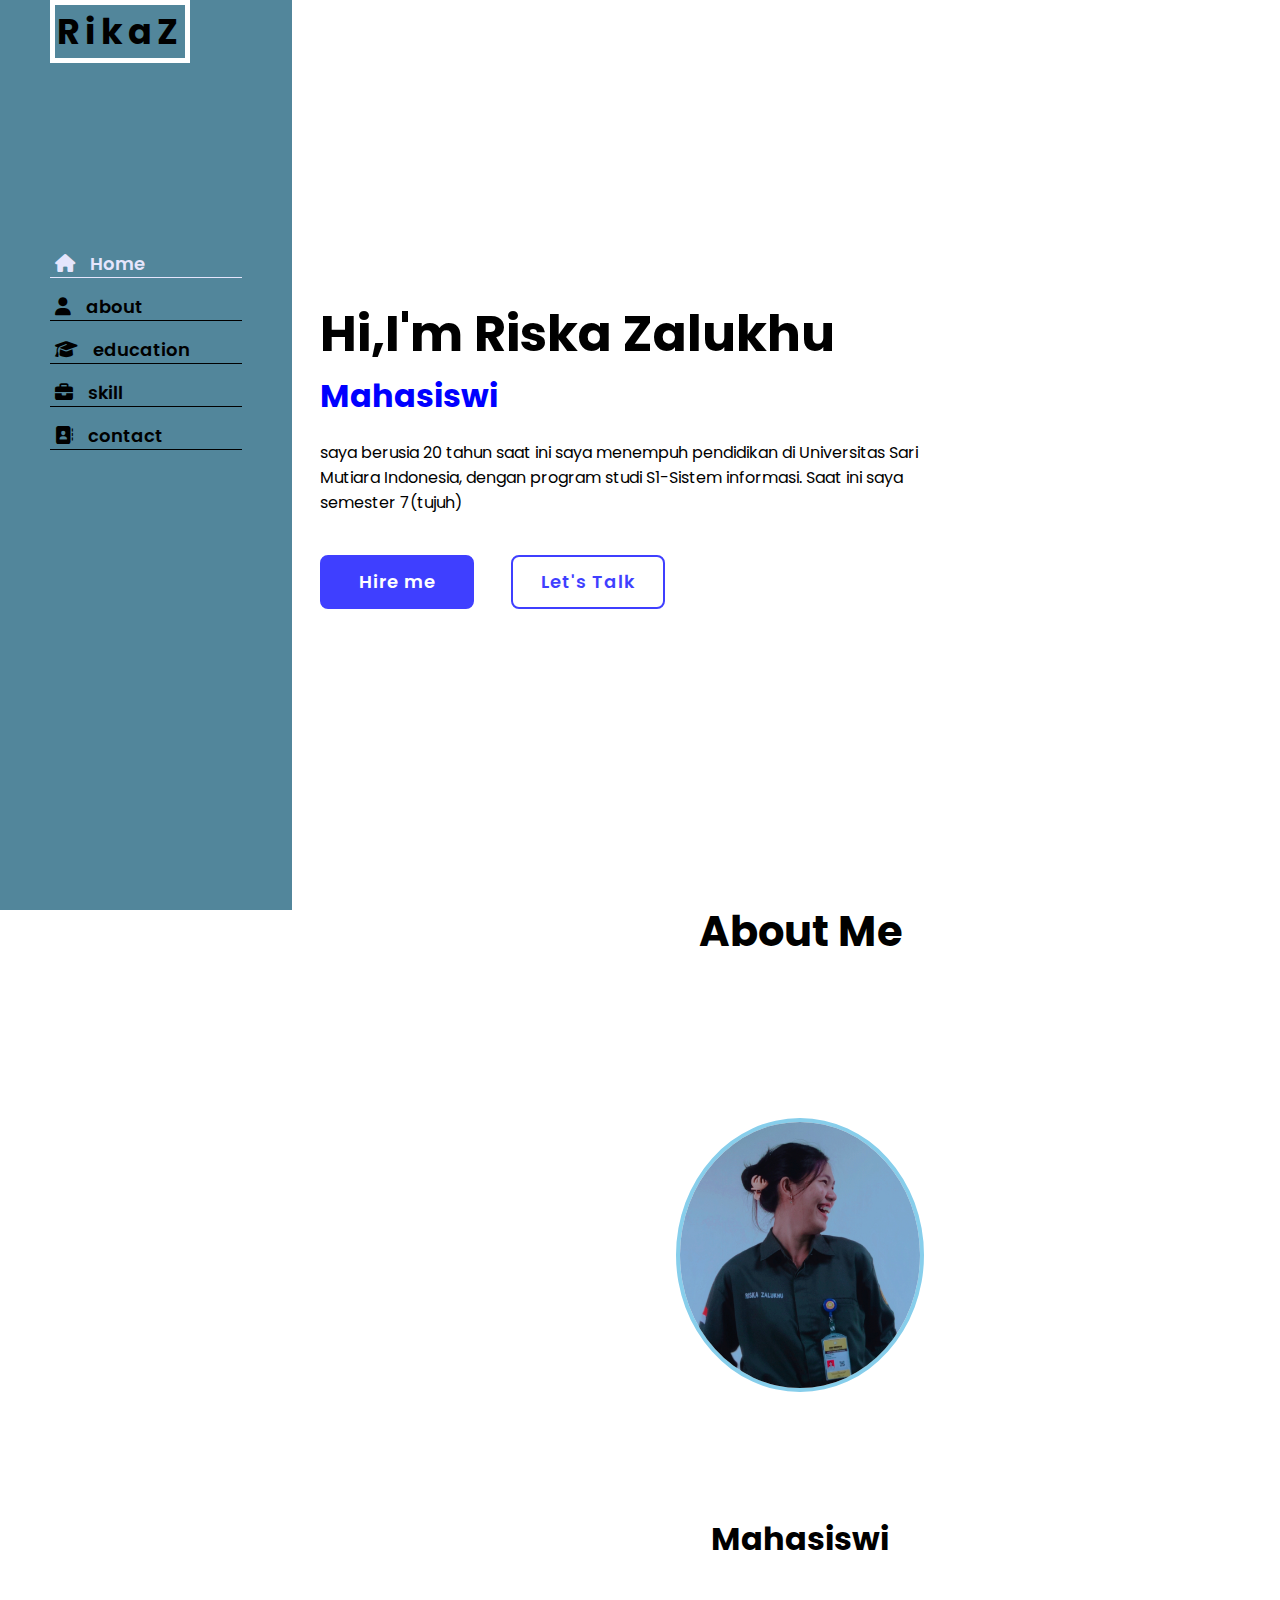
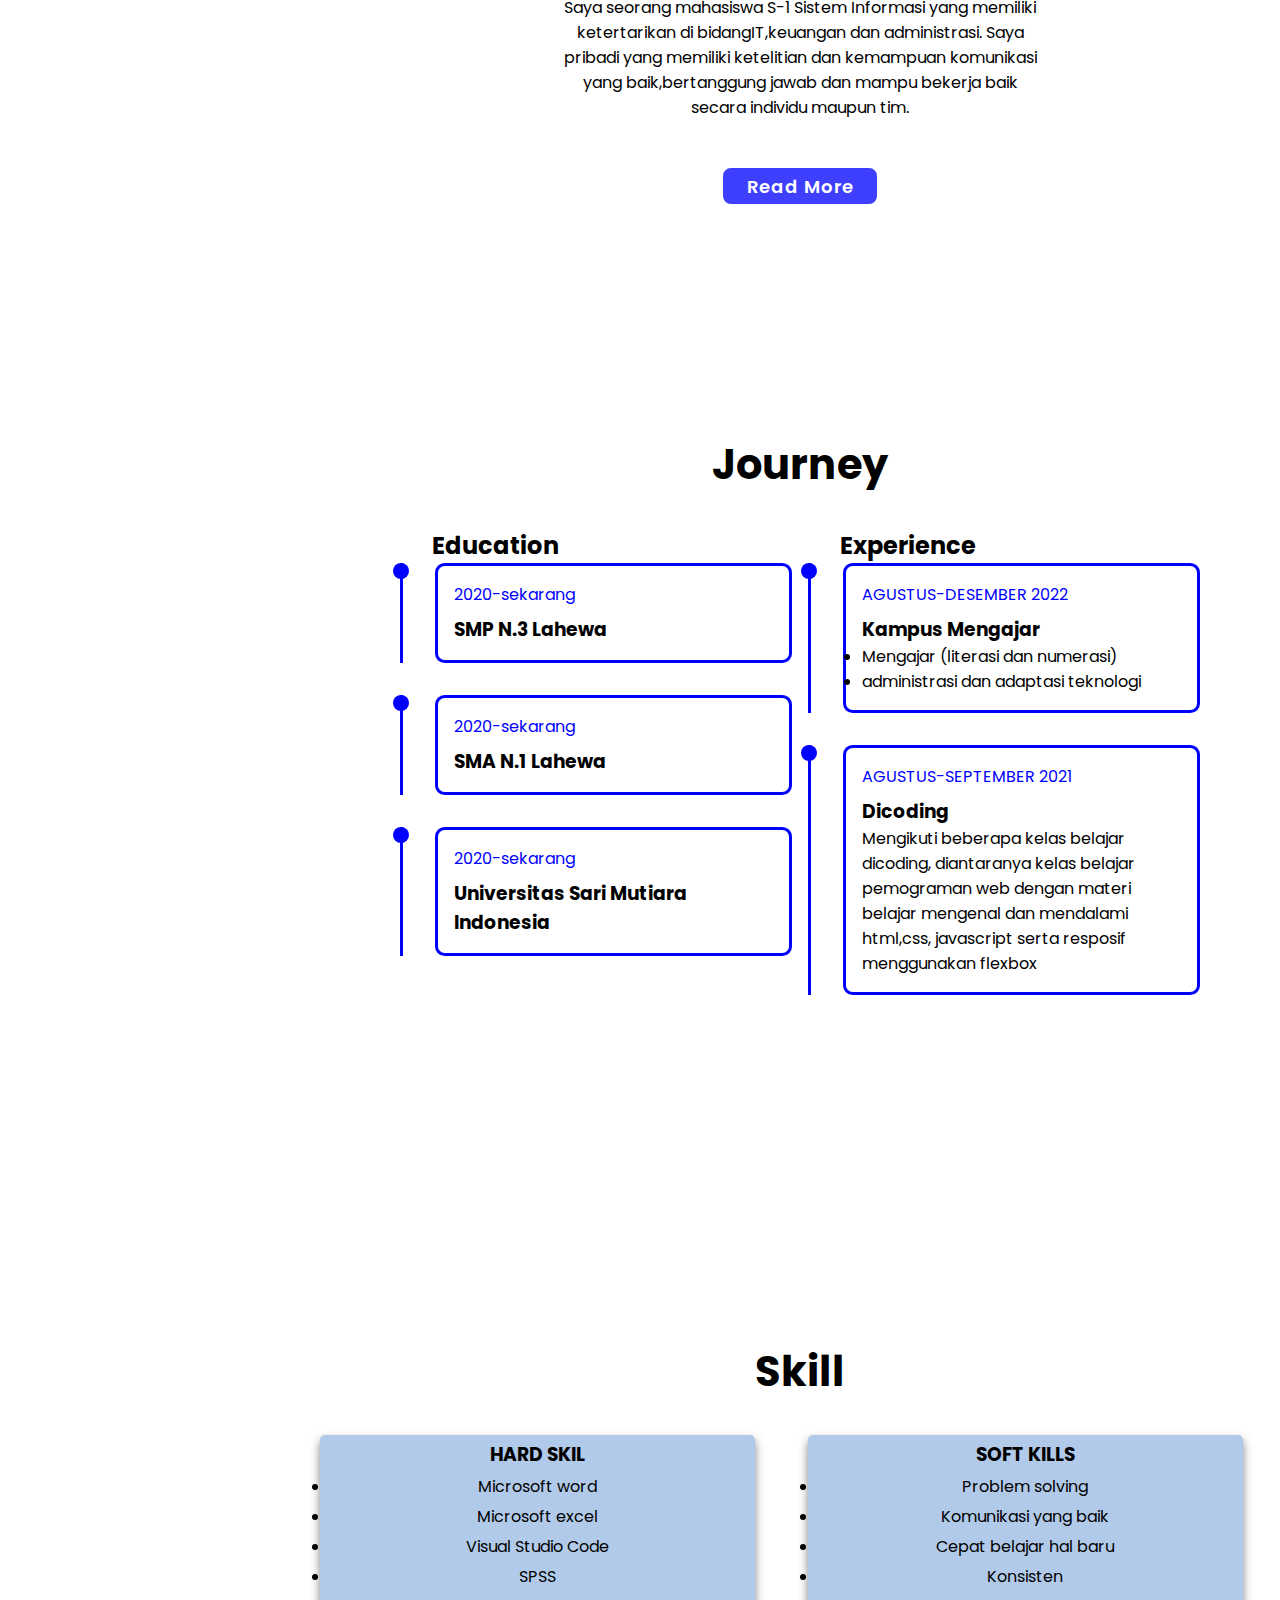
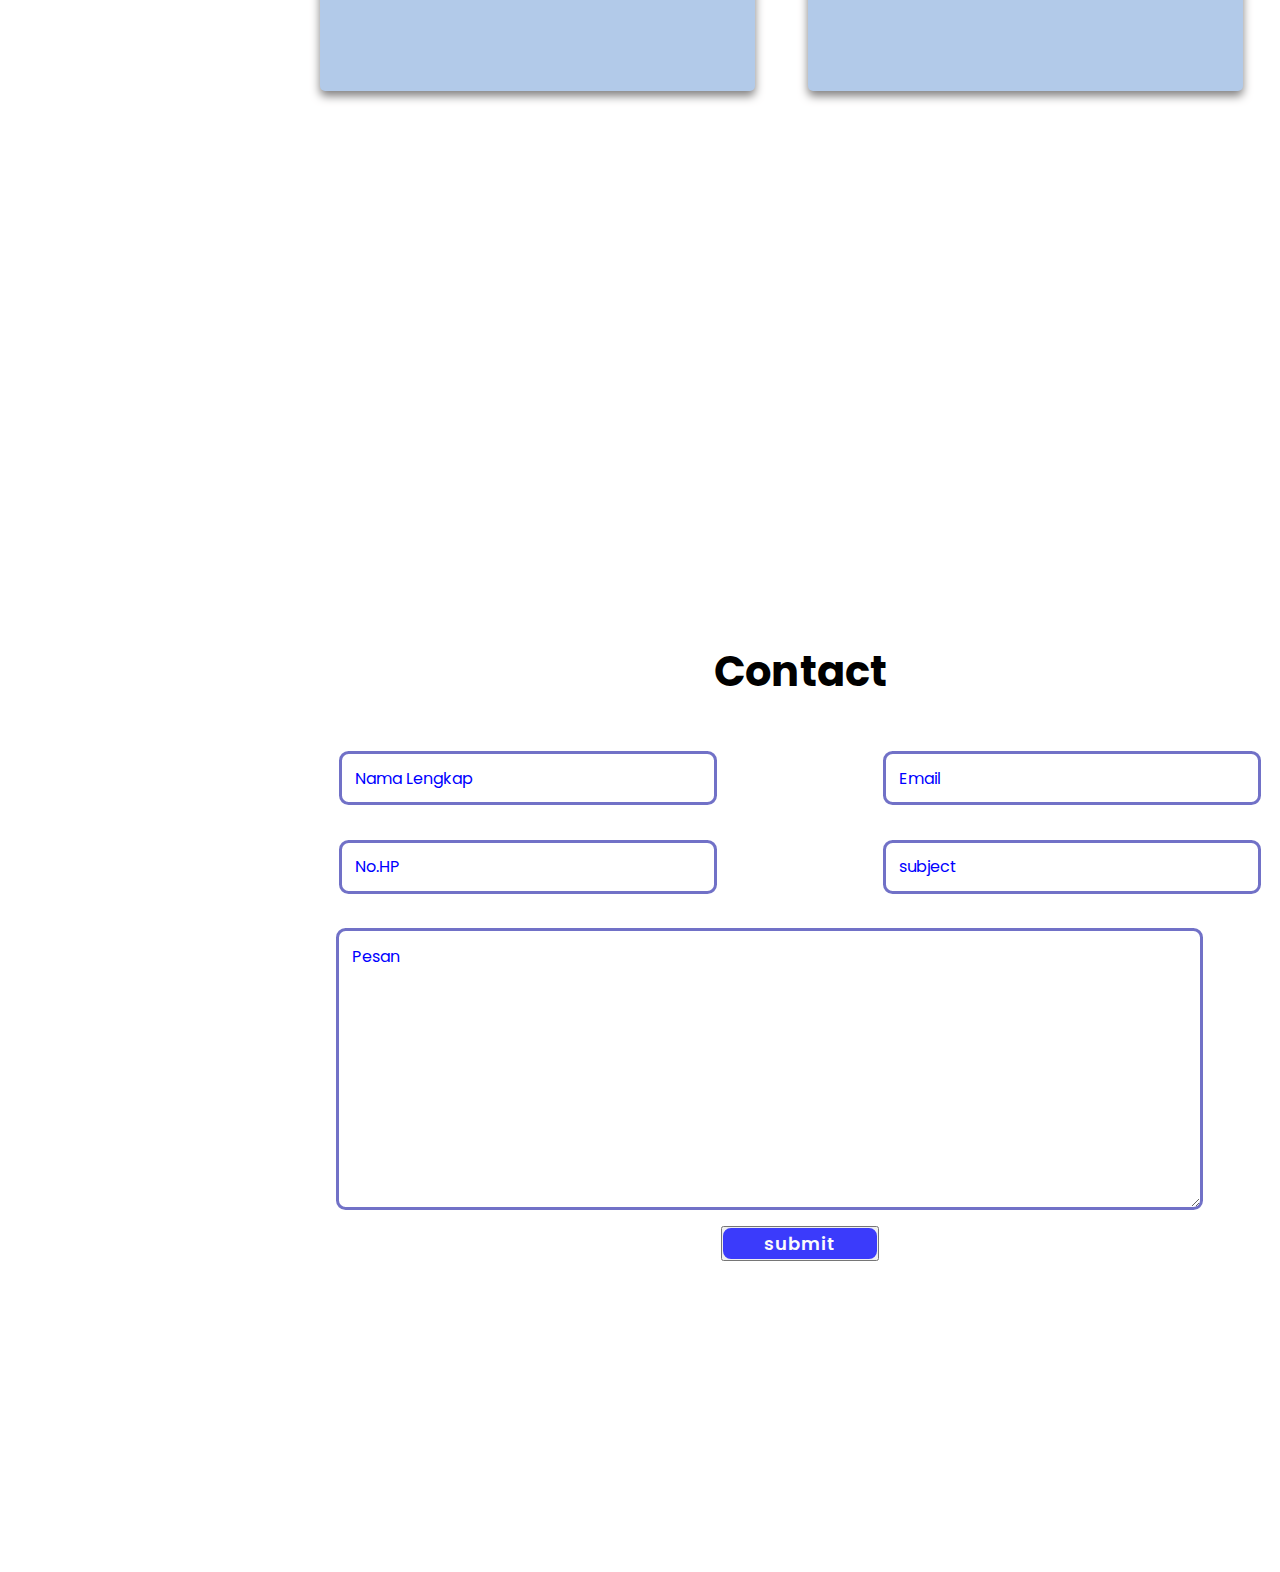
<file: A_Afternoon_Riska Zalukhu/index.html>
<!DOCTYPE html>
<html lang="en">

<head>
    <meta charset="UTF-8">
    <meta name="viewport" content="width=device-width, initial-scale=1.0">
    <title>Web Profile</title>
    <link rel="stylesheet" href="style.css">
    <link rel="stylesheet" href="https://cdnjs.cloudflare.com/ajax/libs/font-awesome/6.4.2/css/all.min.css" />
</head>

<body>
    <header class="header">
        <a href="#" class="logo">RikaZ</a>

        <nav class="navbar">
            <ul>
                <li><a href="#home" class="active"><i class="fa-solid fa-house"></i>Home</a></li>
                <li><a href="#about"><i class="fa-solid fa-user"></i>about</a></li>
                <li><a href="#education"><i class="fa-solid fa-graduation-cap"></i>education</a></li>
                <li><a href="#skill"><i class="fa-solid fa-briefcase"></i>skill</a></li>
                <li><a href="#contact"><i class="fa-solid fa-address-book"></i>contact</a></li>
            </ul>
        </nav>
    </header>
    <section class="home">
        <div class="home-content">
            <h1>Hi,I'm Riska Zalukhu</h1>
            <h3>Mahasiswi</h3>
            <p>saya berusia 20 tahun saat ini saya menempuh pendidikan di Universitas Sari Mutiara Indonesia, dengan
                program studi S1-Sistem informasi. Saat ini saya semester 7(tujuh)</p>
            <div class="btn-box">
                <a href="#">Hire me</a>
                <a href="#">Let's Talk</a>
            </div>
        </div>
    </section>
    <div class="container">
    <section class="about" id="about">
        <h2 class="heading">About Me</h2>
        <div class="about-img">
            <img src="ika1.jpg" alt="Riska">
            <span class="circle-spin"></span>
        </div>
        <div class="about-content">
            <h3>Mahasiswi</h3>
            <p>Saya seorang mahasiswa S-1 Sistem Informasi yang memiliki ketertarikan di 
                bidangIT,keuangan dan administrasi. Saya pribadi yang memiliki ketelitian dan kemampuan 
                komunikasi yang baik,bertanggung jawab dan mampu bekerja baik secara individu maupun 
                tim.</p>

            <div class="btn-box btns">
                <a href="#" class="btn"> Read More</a>
            </div>
        </div>
    </section>

    <section class="education" id="education">
        <h2 class="heading">Journey</h2>

        <div class="education-row">
            <div class="education-column">
                <h3 class="title">Education</h3>

                <div class="education-box">
                    <div class="education-content">
                        <div class="content">
                            <div class="year">2020-sekarang</div>
                            <h3>SMP N.3 Lahewa </h3>
                        </div>
                    </div>
                </div>

                <div class="education-box">
                    <div class="education-content">
                        <div class="content">
                            <div class="year">2020-sekarang</div>
                            <h3>SMA N.1 Lahewa </h3>
                        </div>
                    </div>
                </div>

                <div class="education-box">
                    <div class="education-content">
                        <div class="content">
                            <div class="year">2020-sekarang</div>
                            <h3>Universitas Sari Mutiara Indonesia </h3>
                        </div>
                    </div>
                </div>
            </div>

            <div class="education-column">
                <h3 class="title">Experience</h3>

                <div class="education-box">
                    <div class="education-content">
                        <div class="content">
                            <div class="year">AGUSTUS-DESEMBER 2022</div>
                            <h3>Kampus Mengajar </h3>
                            <li>Mengajar (literasi dan numerasi)</li>
                                <li> administrasi dan adaptasi teknologi</li>
                        </div>
                    </div>
                </div>

                <div class="education-box">
                    <div class="education-content">
                        <div class="content">
                            <div class="year">AGUSTUS-SEPTEMBER 2021</div>
                            <h3>Dicoding</h3>
                            <p> Mengikuti beberapa kelas belajar dicoding, diantaranya kelas belajar pemograman 
                                web dengan materi belajar mengenal dan mendalami html,css, javascript serta 
                                resposif menggunakan flexbox</p>
                        </div>
                    </div>
                </div>
            </div>
        </div>
    </section>
    <section class="skill" id="skill">
        <h2 class="heading">Skill</h2>
        <div class="card">
            <div class="box">
            <h3>HARD SKIL</h3>
            <li>Microsoft word</li>
            <li>Microsoft excel</li>
            <li>Visual Studio Code</li>
            <li>SPSS</li>
            </div>
        
            <div class="box">
            <h3 class="skil-desc">SOFT KILLS</h3>
            <ul type="square"></ul>
            <li>Problem solving
            <li>Komunikasi yang baik</li>
            <li>Cepat belajar hal baru</li>
            <li>Konsisten</li>
            </div>
        </div>
    </section>

    <section class="contact" id="contact">
        <h2 class="heading">Contact</h2>
        
        <form action="#">
            <div class="input-box">
                <div class="input-field">
                    <input type="text" placeholder="Nama Lengkap" required>
                    <span class="focus"></span>
                </div>

                <div class="input-field">
                    <input type="text" placeholder="Email" required>
                    <span class="focus"></span>
                </div>
            </div>

            <div class="input-box">
                <div class="input-field">
                    <input type="number" placeholder="No.HP" required>
                    <span class="focus"></span>
                </div>

                <div class="input-field">
                    <input type="text" placeholder="subject" required>
                    <span class="focus"></span>
                </div>
            </div>

            <div class="textarea-field">
                <textarea name="" id="" cols="30" rows="10" placeholder="Pesan" required></textarea>
                <span class="focus"></span>
            </div>

            <div class="btn-box btns1">
                <button type="submit" class="btn"><a href="">submit</a></button>
            </div>
        </form>
        
    </section>
</div>
</body>

</html>
</file>
<file: A_Afternoon_Riska Zalukhu/style.css>
@import url('https://fonts.googleapis.com/css2?family=Poppins:ital,wght@0,100;0,200;0,300;0,400;0,500;0,600;0,700;0,800;0,900;1,100;1,200;1,300;1,400;1,500;1,600;1,700;1,800;1,900&display=swap');

* {
    margin: 0;
    padding: 0;
    font-family: 'Poppins', sans-serif;
    scroll-behavior: smooth;
}

.container {
    padding-left: 25%;
}

body {
    background: white;
}

.header {
    position: fixed;
    top: 0;
    left: 0;
    width: 15%;
    height: 100%;
    padding: 5px 50px;
    background: rgb(82, 134, 155);
    display: flexbox;
}


.logo {
    position: relative;
    padding: 2px;
    font-size: 35px;
    letter-spacing: 5px;
    color: black;
    text-decoration: none;
    font-weight: 700;
    border: 5px solid;
    border-color: white;

}

.header .navbar {
    margin-top: 100%;
}

.navbar li a {
    display: block;
    font-size: 18px;
    color: black;
    text-decoration: none;
    font-weight: 600;
    border-bottom: 1px solid;
    margin-top: 15px;
    padding-left: 5px;
}

.navbar li a i {
    padding-right: 15px;
}

.navbar li {
    display: block;
    text-decoration: none;
}

.navbar a:hover,
.navbar a.active {
    color: rgb(229, 229, 252);
}


section {
    margin: 0;
    height: 100vh;

}

.home {
    height: 100vh;
    display: flex;
    align-items: center;
    padding-left: 25%;
    max-width: 600px;
}

.home-content h1 {
    font-size: 50px;
    font-weight: 700;
    line-height: -1.1;
}

.home-content h3 {
    font-size: 32px;
    font-weight: 700;
    color: blue;
    padding-top: 0%;
}

.home-content p {
    font-size: 16px;
    margin: 20px 0 40px;
}

.home-content .btn-box {
    display: flex;
    justify-content: space-between;
    width: 345px;
    height: 50px;
    ;
}

.btn-box a {
    position: relative;
    display: inline-flex;
    justify-content: center;
    align-items: center;
    width: 150px;
    height: 100%;
    background: blue;
    border: 2px solid blue;
    opacity: 75%;
    border-radius: 8px;
    font-size: 18px;
    color: white;
    text-decoration: none;
    font-weight: 600;
    letter-spacing: 1px;
    z-index: 1;
    overflow: hidden;
}

.btn-box a:nth-child(2) {
    background: transparent;
    color: blue;
}

.btn-box a::before {
    content: '';
    position: absolute;
    top: 0;
    left: 0;
    width: 0;
    height: 100%;
    background: rgb(210, 99, 238);
    z-index: -1;
    transition: .5s;
}

.btn-box a:hover::before {
    width: 100%;
}

.about {
    display: flex;
    justify-content: center;
    align-items: center;
    flex-direction: column;
    background: white;
    padding: 0 25%;

}

.heading {
    font-size: 2.6rem;
    margin-bottom: 2rem;
    text-align: center;
}

.about-img {
    position: relative;
    width: 25rem;
    height: 50rem;
    border-radius: 50%;
    display: flex;
    justify-content: center;
    align-items: center;
}

.about-img img {
    width: 60%;
    border-radius: 50%;
    border: .3rem solid skyblue;

}

.about-content {
    text-align: center;
}

.about-content h3 {
    font-size: 2rem;
}

.about-content p {
    font-size: 1rem;
    margin: 2rem 0 3rem;
}

.btn-box.btns {
    display: inline-block;
    width: 15rem;
    height: 2rem;
}

.btn-box.btns a::before {
    background: violet;
}

.education {
    display: flex;
    justify-content: center;
    align-items: center;
    flex-direction: column;
    min-height: auto;
    padding-bottom: 5rem;
    margin: 5rem;
}

.education .education-row {
    display: flex;
    flex-wrap: wrap;
    gap: 1rem;
}

.education .education-column {
    flex: 1 1 2rem;
}

.education-column .title {
    font-size: 1.5rem;
    margin: 0 0 0 2rem;
}

.education-column .education-box {
    border-left: .2rem solid blue;
}

.education-box .education-content {
    position: relative;
    padding-left: 2rem;
}

.education-box .education-content::before {
    content: '';
    position: absolute;
    top: 0;
    left: -.6rem;
    width: 1rem;
    height: 1rem;
    background: blue;
    border-radius: 50%;
}

.education-content .content {
    position: relative;
    padding: 1rem;
    border: .2rem solid blue;
    border-radius: .6rem;
    margin-bottom: 2rem;
}

.education-content .content .year {
    font-size: 1rem;
    color: blue;
    padding-bottom: .5rem;
}


.card {
    display: grid;
    grid-template-columns: repeat(auto-fit, minmax(270px, 1fr));
    gap: 15px;
}

.card .box {
    width: 90%;
    height: 150%;
    box-shadow: 0 5px 10px rgb(129, 127, 127);
    border-radius: 5px;
    text-align: center;
    padding: 5px;
    background: rgb(178, 202, 233);
}


.card .box li {
    text-align: center;
    margin: 5px;
}

.contact {
    min-height: auto;
    padding-bottom: 2rem;
}

.contact form {
    max-width: 70rem;
    margin: 0 auto;
    text-align: center;
}

.contact form .input-box {
    position: relative;
    display: flex;
    justify-content: space-between;
    flex-wrap: wrap;
}

.contact form .input-box .input-field {
    position: relative;
    width: 40%;
    margin: 1rem 1rem;
}

.contact form .input-box .input-field input,
.contact form .textarea-field textarea {
    width: 90%;
    height: 40%;
    padding: .8rem;
    font-size: 1rem;
    border-radius: .6rem;
    border: .2rem solid rgb(113, 113, 199);
}

.contact form .input-box .input-field input::placeholder,
.contact form .textarea-field textarea::placeholder {
    color: blue;
}

.contact form .textarea-field {
    position: relative;
    margin: 1rem;
    display: flex;
}

.contact form.textarea-field textarea {
    resize: none;
}

.contact form .btn-box.btns .btn {
    cursor: pointer;

}
</file>
